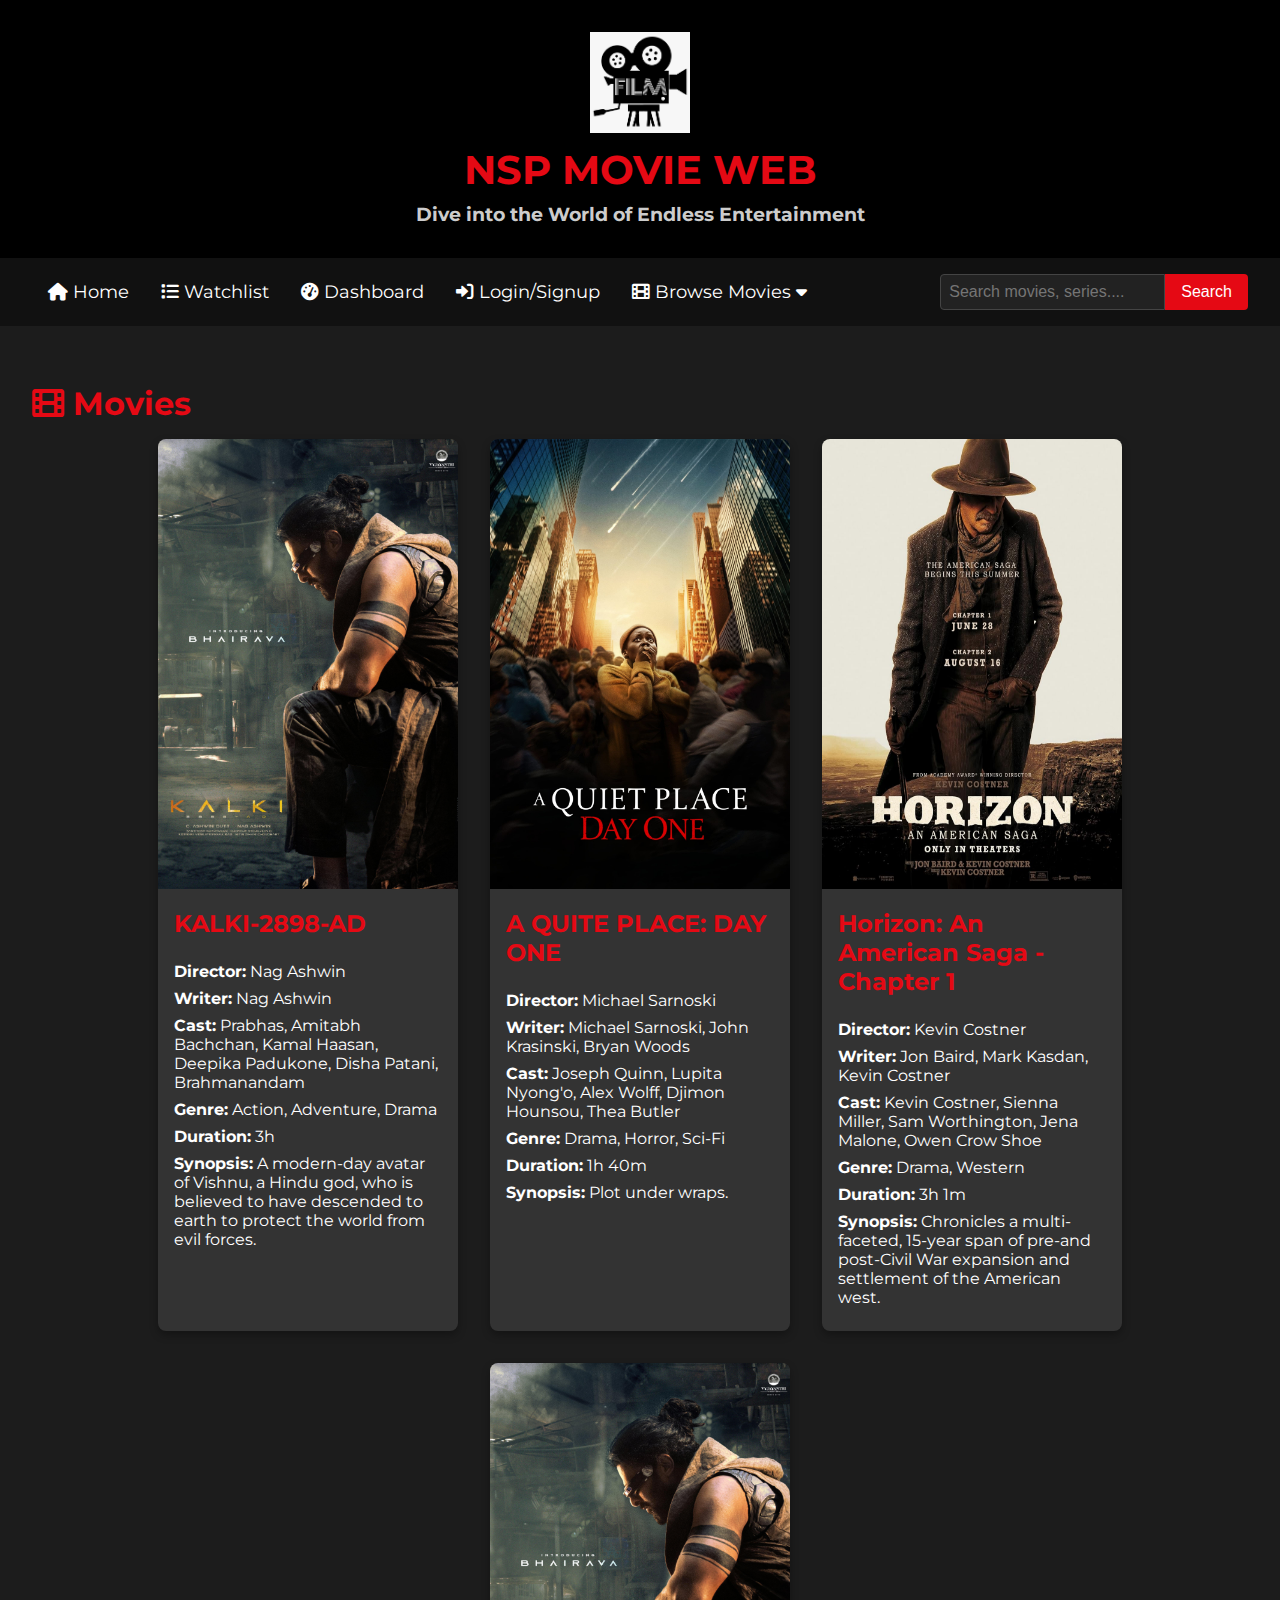
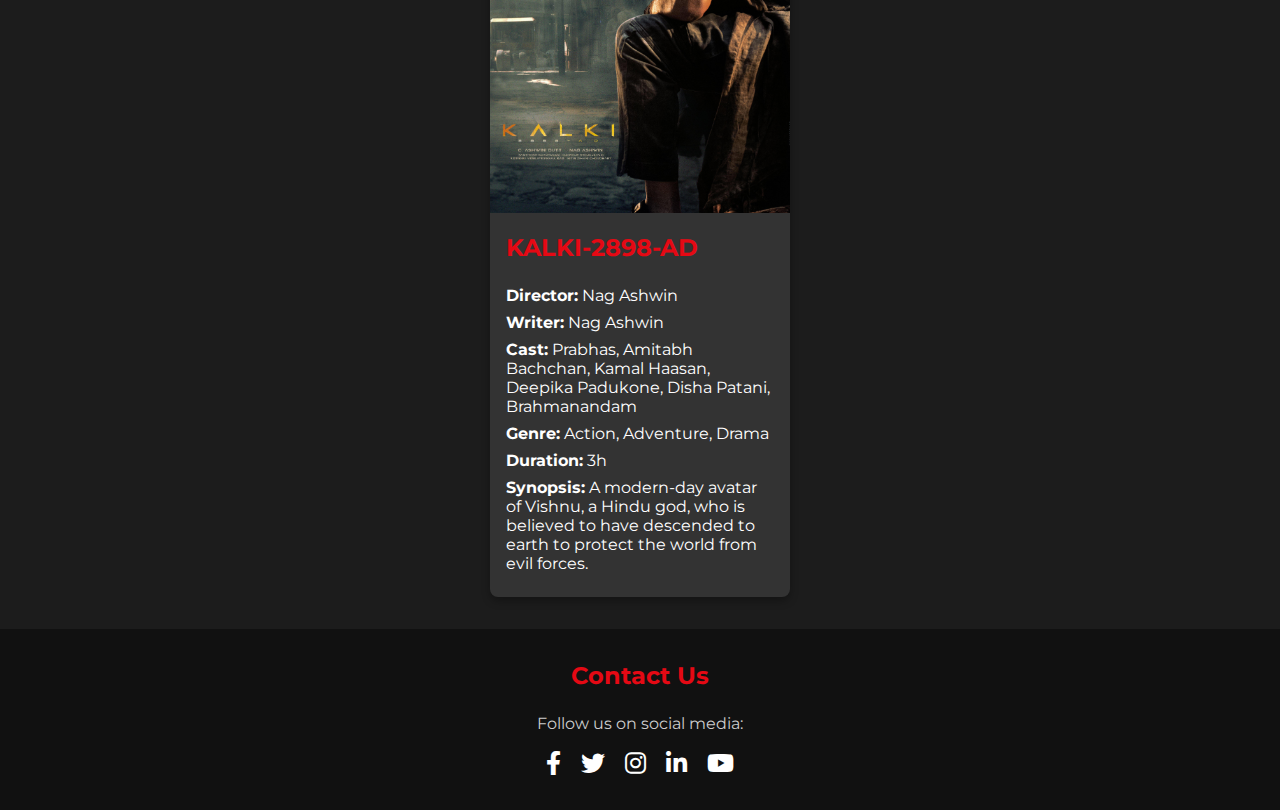
<file: index.html>
<!DOCTYPE html>
<html lang="en">
<head>
    <meta charset="UTF-8">
    <meta name="viewport" content="width=device-width, initial-scale=1.0">
    <title>Movie Website</title>
    <link rel="shortcut icon" href="images/logo.png">
    <link rel="stylesheet" href="styles/style.css">
    <link rel="stylesheet" href="https://cdnjs.cloudflare.com/ajax/libs/font-awesome/6.0.0-beta3/css/all.min.css">
</head>
<body>

<header>
         <img src="images/logo.png" alt="logo">
         <h1>NSP MOVIE WEB</h1>
         <h3>Dive into the World of Endless Entertainment</h3>
        
</header>

        <nav>
            <ul>
                <li><a href="index.html"><i class="fas fa-home"></i> Home</a></li>
                <li><a href="#"><i class="fas fa-list"></i> Watchlist</a></li>
                <li><a href="#"><i class="fas fa-tachometer-alt"></i> Dashboard</a></li>
                <li><a href="login.html"><i class="fas fa-sign-in-alt"></i> Login/Signup</a></li>
                
                <li class="dropdown">
                    <a href="#" class="dropbtn"><i class="fas fa-film"></i> Browse Movies <i class="fas fa-caret-down"></i></a>
                    <div class="dropdown-content">
                        <a href="action.html">Action</a>
                        <a href="comedy.html">Comedy</a>
                        <a href="drama.html">Drama</a>
                        <a href="horror.html">Horror</a>
                    </div>
                </li>
            </ul>
        
            <form action="#" method="GET" class="search-form">
                <input type="text" name="search" placeholder="Search movies, series....">
                <button type="submit">Search</button>
            </form>
        </nav>


<main>
    <section id="information">
        <h2><i class="fas fa-film"></i> Movies</h2>
        <div class="movie-grid">
            <div class="movie-info">
                <img src="images/kalki.png" alt="Movie 1" width="300" height="450">
                <div class="details">
                    <h3>KALKI-2898-AD</h3>
                    <li><strong>Director:</strong> Nag Ashwin </li>
                    <li><strong>Writer:</strong> Nag Ashwin </li>
                    <li><strong>Cast:</strong> Prabhas, Amitabh Bachchan, Kamal Haasan, Deepika Padukone, Disha Patani, Brahmanandam</li>
                    <li><strong>Genre:</strong> Action, Adventure, Drama</li>
                    <li><strong>Duration:</strong> 3h </li>
                    <li><strong>Synopsis:</strong> A modern-day avatar of Vishnu, a Hindu god, who is believed to have descended to earth to protect the world from evil forces.</li>
                </div>
            </div>
            <div class="movie-info">
                <img src="images/movie2.jpg" alt="Movie 2" width="300" height="450">
                <div class="details">
                    <h3>A QUITE PLACE: DAY ONE</h3>
                    <li><strong>Director:</strong> Michael Sarnoski </li>
                            <li><strong>Writer:</strong> Michael Sarnoski, John Krasinski, Bryan Woods </li>
                            <li><strong>Cast:</strong> Joseph Quinn, Lupita Nyong'o, Alex Wolff, Djimon Hounsou, Thea Butler </li>
                            <li><strong>Genre:</strong> Drama, Horror, Sci-Fi</li>
                            <li><strong>Duration:</strong> 1h 40m</li>
                            <li><strong>Synopsis:</strong> Plot under wraps.</li>
                </div>
            </div>
        
            <div class="movie-info">
                <img src="images/movie3.jpg" alt="Movie 3" width="300" height="450">
                <div class="details">
                    <h3>Horizon: An American Saga - Chapter 1</h3>
                    <li><strong>Director:</strong> Kevin Costner </li>
                            <li><strong>Writer:</strong> Jon Baird, Mark Kasdan, Kevin Costner </li>
                            <li><strong>Cast:</strong> Kevin Costner, Sienna Miller, Sam Worthington, Jena Malone, Owen Crow Shoe</li>
                            <li><strong>Genre:</strong> Drama, Western</li>
                            <li><strong>Duration:</strong> 3h 1m</li>
                            <li><strong>Synopsis:</strong> Chronicles a multi-faceted, 15-year span of pre-and post-Civil War expansion and settlement of the American west.</li>
                    
                </div>
            </div>
            
            <div class="movie-info">
                <img src="images/kalki.png" alt="Movie 4" width="300" height="450">
                <div class="details">
                    <h3>KALKI-2898-AD</h3>
                    <li><strong>Director:</strong> Nag Ashwin </li>
                    <li><strong>Writer:</strong> Nag Ashwin </li>
                    <li><strong>Cast:</strong> Prabhas, Amitabh Bachchan, Kamal Haasan, Deepika Padukone, Disha Patani, Brahmanandam</li>
                    <li><strong>Genre:</strong> Action, Adventure, Drama</li>
                    <li><strong>Duration:</strong> 3h </li>
                    <li><strong>Synopsis:</strong> A modern-day avatar of Vishnu, a Hindu god, who is believed to have descended to earth to protect the world from evil forces.</li>
                </div>
            </div>
        </div>
    </section>

</main>

<footer>
    <div class="footer-content">
        <h3>Contact Us</h3>
        <p>Follow us on social media:</p>
        <div class="socials">
            <a href="#"><i class="fab fa-facebook-f"></i></a>
            <a href="#"><i class="fab fa-twitter"></i></a>
            <a href="#"><i class="fab fa-instagram"></i></a>
            <a href="#"><i class="fab fa-linkedin-in"></i></a>
            <a href="#"><i class="fab fa-youtube"></i></a>
        </div>
    </div>
</footer>

</body>
</html>
</file>
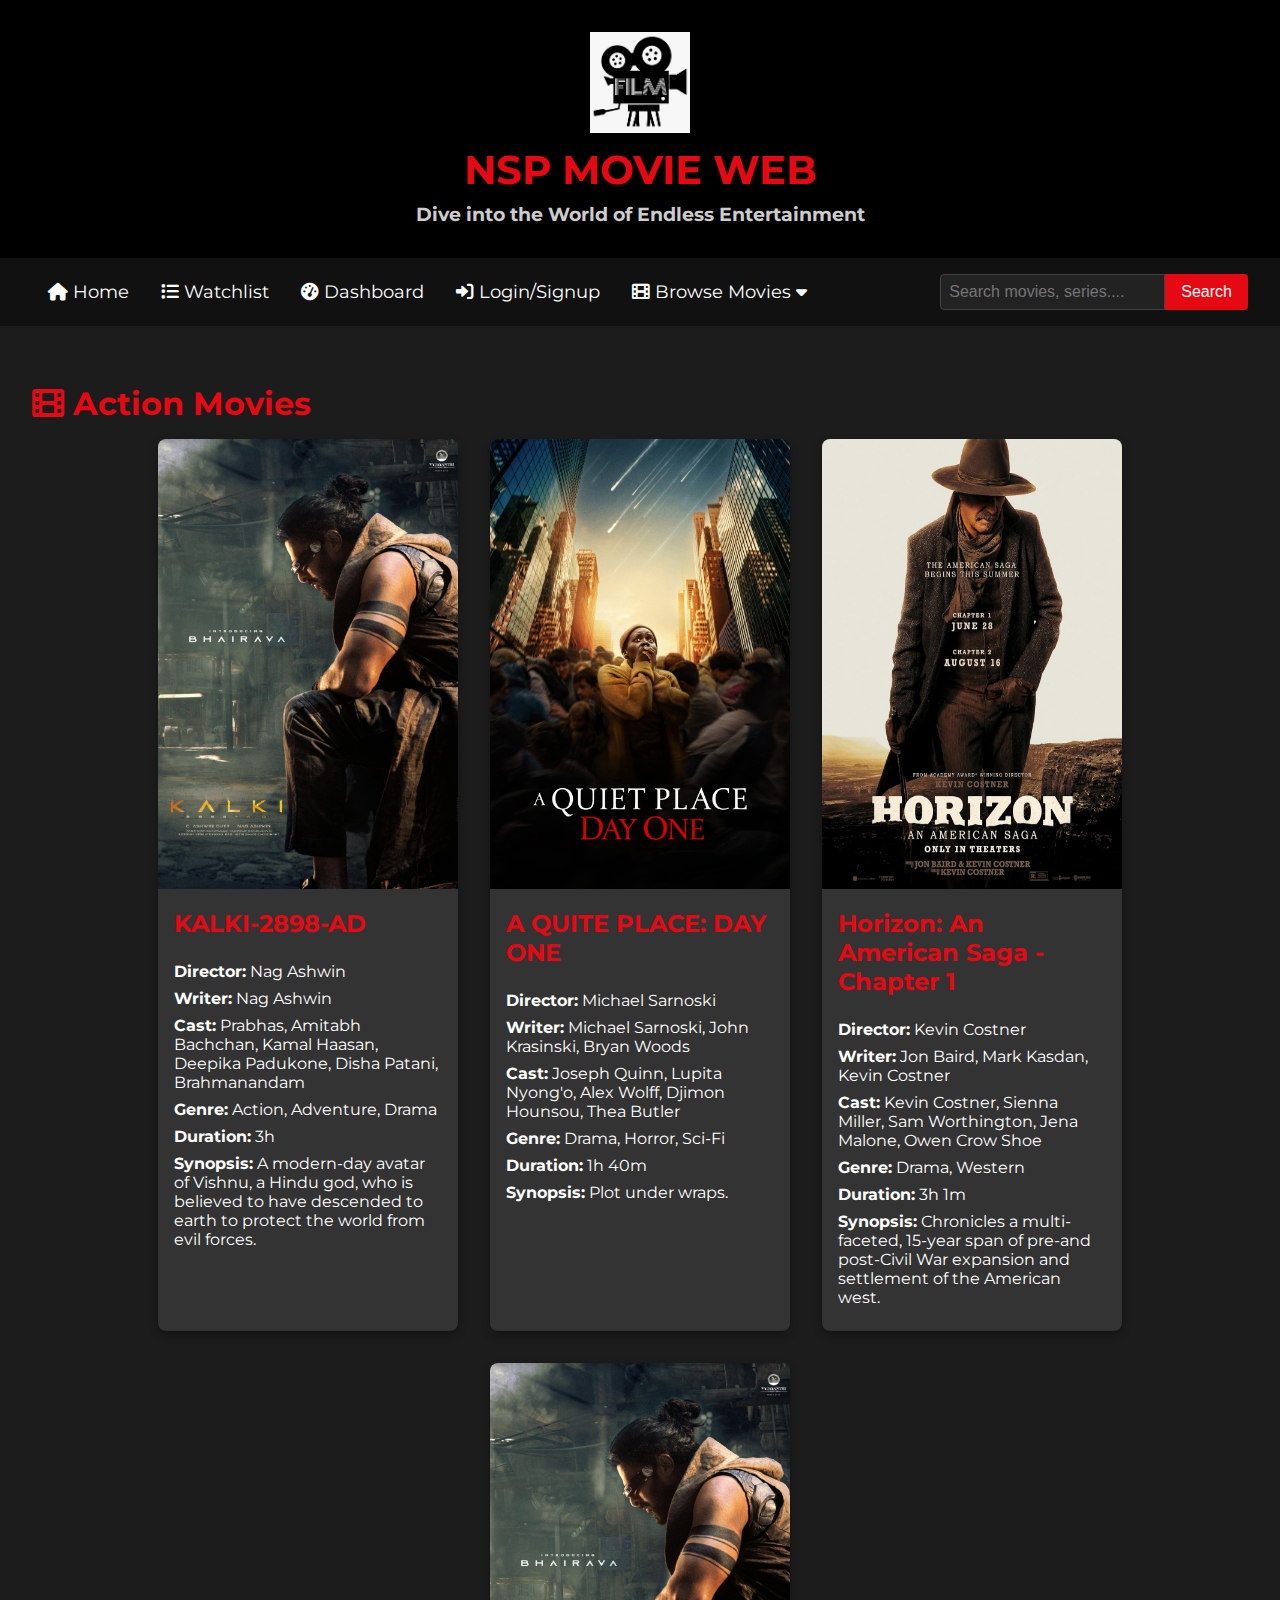
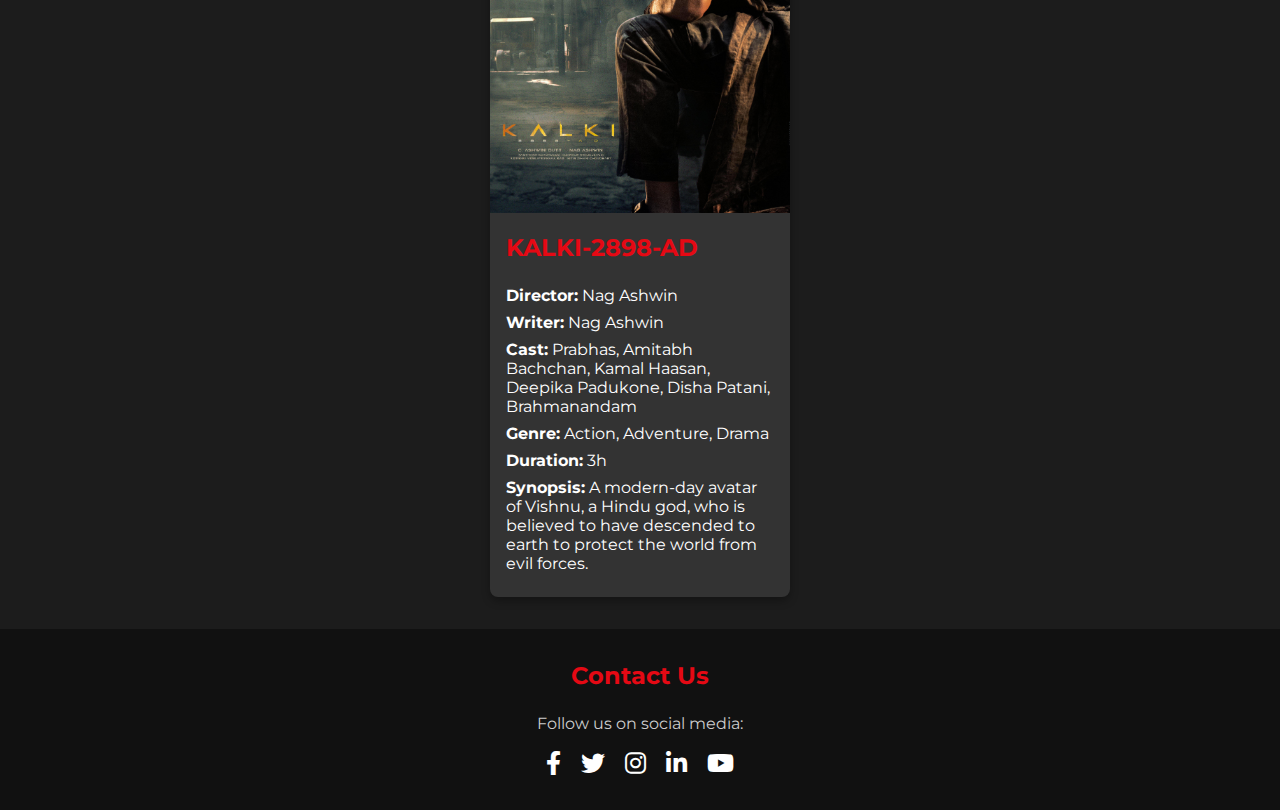
<file: action.html>
<!DOCTYPE html>
<html lang="en">
<head>
    <meta charset="UTF-8">
    <meta name="viewport" content="width=device-width, initial-scale=1.0">
    <title>Movie Website</title>
    <link rel="shortcut icon" href="images/logo.png">
    <link rel="stylesheet" href="styles/action.css">
    <link rel="stylesheet" href="https://cdnjs.cloudflare.com/ajax/libs/font-awesome/6.0.0-beta3/css/all.min.css">
</head>
<body>

<header>
         <img src="images/logo.png" alt="logo">
         <h1>NSP MOVIE WEB</h1>
         <h3>Dive into the World of Endless Entertainment</h3>
        
</header>

        <nav>
            <ul>
                <li><a href="index.html"><i class="fas fa-home"></i> Home</a></li>
                <li><a href="#"><i class="fas fa-list"></i> Watchlist</a></li>
                <li><a href="#"><i class="fas fa-tachometer-alt"></i> Dashboard</a></li>
                <li><a href="login.html"><i class="fas fa-sign-in-alt"></i> Login/Signup</a></li>
                
                <li class="dropdown">
                    <a href="#" class="dropbtn"><i class="fas fa-film"></i> Browse Movies <i class="fas fa-caret-down"></i></a>
                    <div class="dropdown-content">
                        <a href="action.html">Action</a>
                        <a href="comedy.html">Comedy</a>
                        <a href="drama.html">Drama</a>
                        <a href="horror.html">Horror</a>
                    </div>
                </li>
            </ul>
        
            <form action="#" method="GET" class="search-form">
                <input type="text" name="search" placeholder="Search movies, series....">
                <button type="submit">Search</button>
            </form>
        </nav>


<main>
    <section id="information">
        <h2><i class="fas fa-film"></i> Action Movies</h2>
        <div class="movie-grid">
            <div class="movie-info">
                <img src="images/kalki.png" alt="Movie 1" width="300" height="450">
                <div class="details">
                    <h3>KALKI-2898-AD</h3>
                    <li><strong>Director:</strong> Nag Ashwin </li>
                    <li><strong>Writer:</strong> Nag Ashwin </li>
                    <li><strong>Cast:</strong> Prabhas, Amitabh Bachchan, Kamal Haasan, Deepika Padukone, Disha Patani, Brahmanandam</li>
                    <li><strong>Genre:</strong> Action, Adventure, Drama</li>
                    <li><strong>Duration:</strong> 3h </li>
                    <li><strong>Synopsis:</strong> A modern-day avatar of Vishnu, a Hindu god, who is believed to have descended to earth to protect the world from evil forces.</li>
                </div>
            </div>
            <div class="movie-info">
                <img src="images/movie2.jpg" alt="Movie 2" width="300" height="450">
                <div class="details">
                    <h3>A QUITE PLACE: DAY ONE</h3>
                    <li><strong>Director:</strong> Michael Sarnoski </li>
                            <li><strong>Writer:</strong> Michael Sarnoski, John Krasinski, Bryan Woods </li>
                            <li><strong>Cast:</strong> Joseph Quinn, Lupita Nyong'o, Alex Wolff, Djimon Hounsou, Thea Butler </li>
                            <li><strong>Genre:</strong> Drama, Horror, Sci-Fi</li>
                            <li><strong>Duration:</strong> 1h 40m</li>
                            <li><strong>Synopsis:</strong> Plot under wraps.</li>
                </div>
            </div>
        
            <div class="movie-info">
                <img src="images/movie3.jpg" alt="Movie 3" width="300" height="450">
                <div class="details">
                    <h3>Horizon: An American Saga - Chapter 1</h3>
                    <li><strong>Director:</strong> Kevin Costner </li>
                            <li><strong>Writer:</strong> Jon Baird, Mark Kasdan, Kevin Costner </li>
                            <li><strong>Cast:</strong> Kevin Costner, Sienna Miller, Sam Worthington, Jena Malone, Owen Crow Shoe</li>
                            <li><strong>Genre:</strong> Drama, Western</li>
                            <li><strong>Duration:</strong> 3h 1m</li>
                            <li><strong>Synopsis:</strong> Chronicles a multi-faceted, 15-year span of pre-and post-Civil War expansion and settlement of the American west.</li>
                    
                </div>
            </div>
            
            <div class="movie-info">
                <img src="images/kalki.png" alt="Movie 4" width="300" height="450">
                <div class="details">
                    <h3>KALKI-2898-AD</h3>
                    <li><strong>Director:</strong> Nag Ashwin </li>
                    <li><strong>Writer:</strong> Nag Ashwin </li>
                    <li><strong>Cast:</strong> Prabhas, Amitabh Bachchan, Kamal Haasan, Deepika Padukone, Disha Patani, Brahmanandam</li>
                    <li><strong>Genre:</strong> Action, Adventure, Drama</li>
                    <li><strong>Duration:</strong> 3h </li>
                    <li><strong>Synopsis:</strong> A modern-day avatar of Vishnu, a Hindu god, who is believed to have descended to earth to protect the world from evil forces.</li>
                </div>
            </div>
        </div>
    </section>

</main>

<footer>
    <div class="footer-content">
        <h3>Contact Us</h3>
        <p>Follow us on social media:</p>
        <div class="socials">
            <a href="#"><i class="fab fa-facebook-f"></i></a>
            <a href="#"><i class="fab fa-twitter"></i></a>
            <a href="#"><i class="fab fa-instagram"></i></a>
            <a href="#"><i class="fab fa-linkedin-in"></i></a>
            <a href="#"><i class="fab fa-youtube"></i></a>
        </div>
    </div>
</footer>

</body>
</html>
</file>
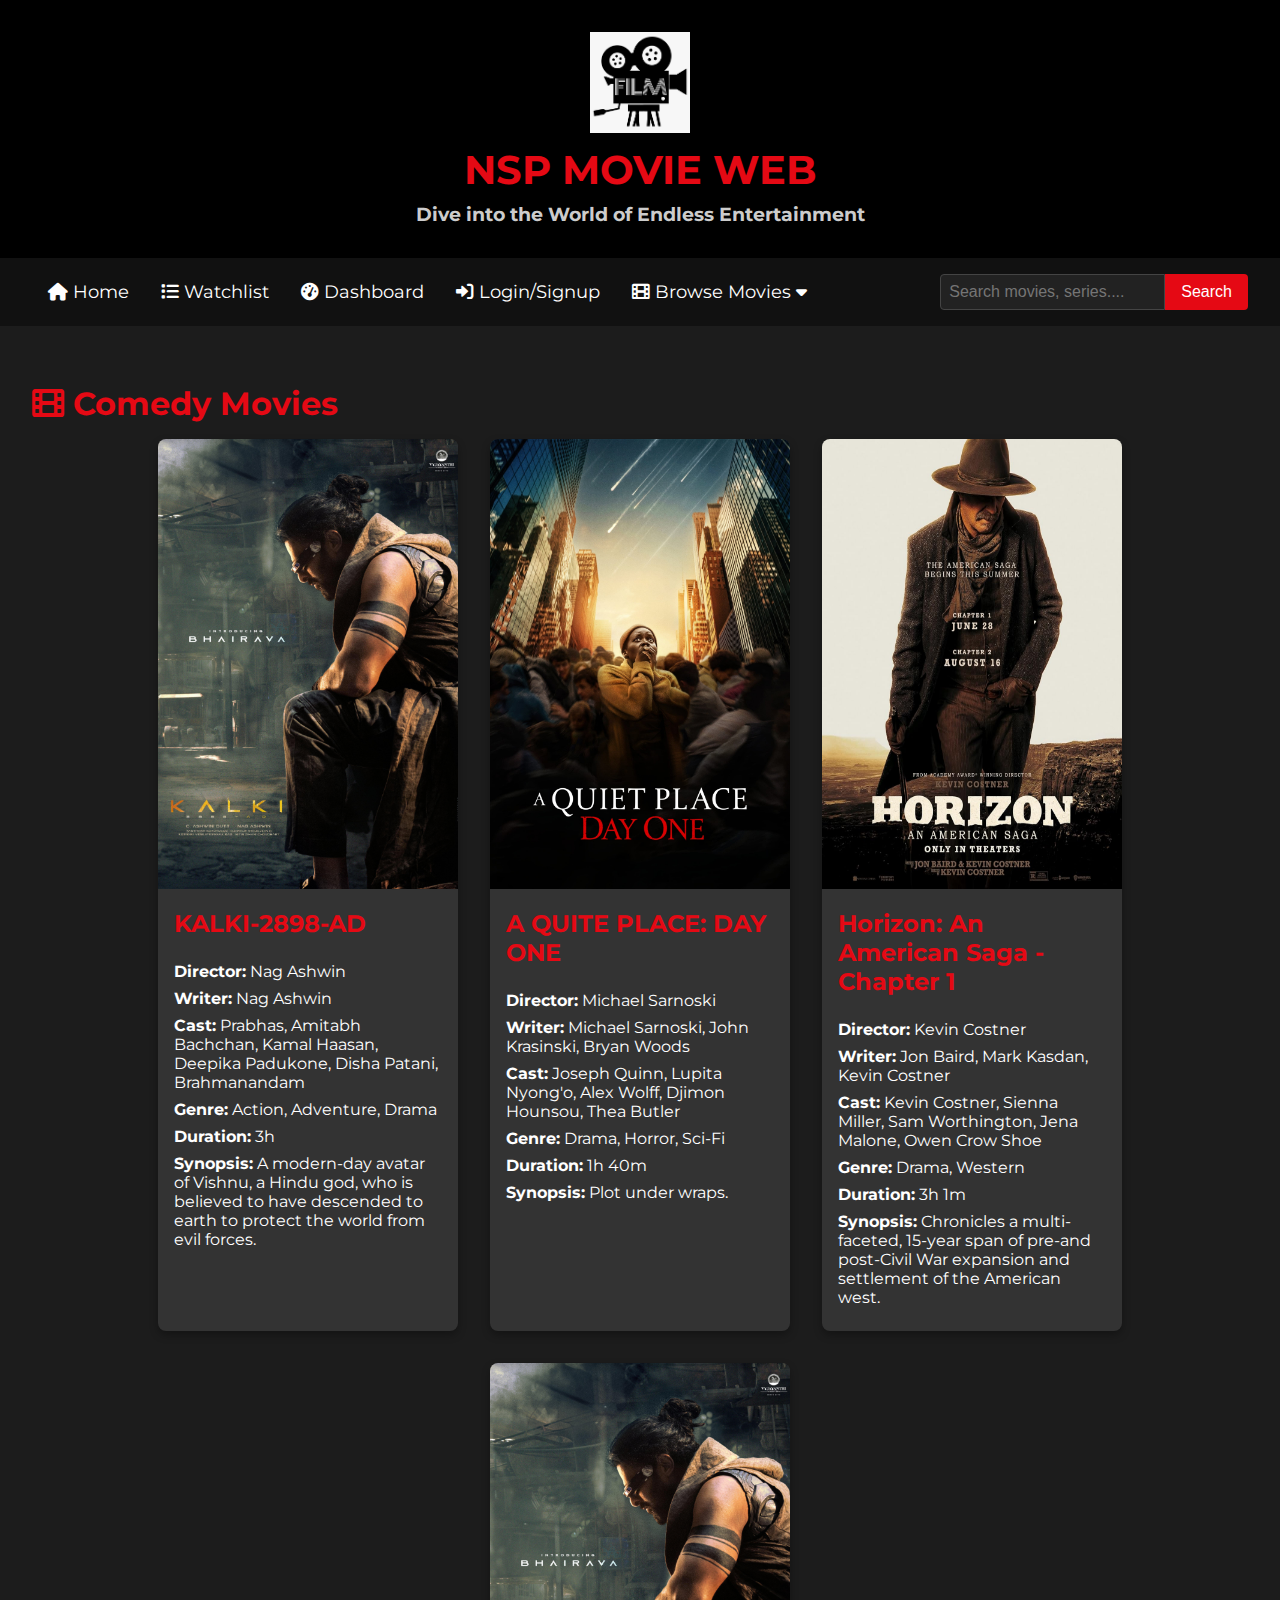
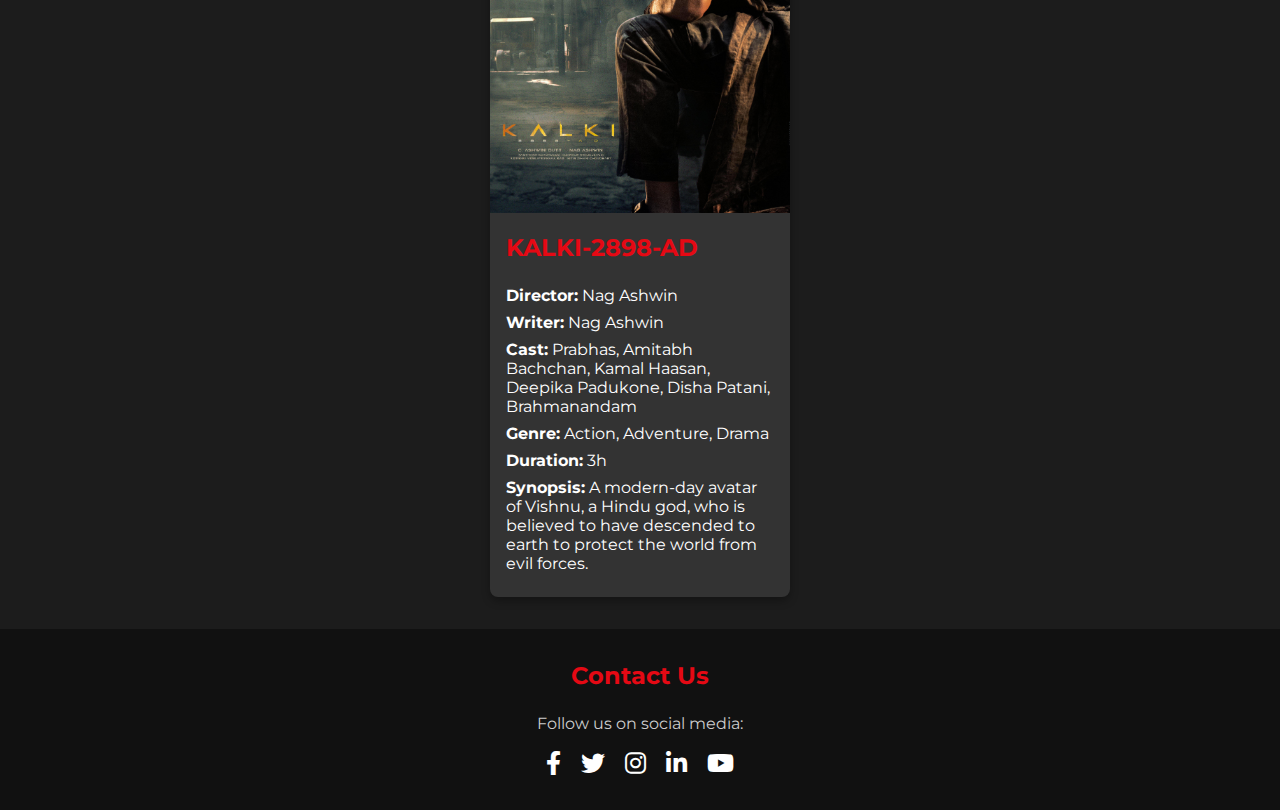
<file: comedy.html>
<!DOCTYPE html>
<html lang="en">
<head>
    <meta charset="UTF-8">
    <meta name="viewport" content="width=device-width, initial-scale=1.0">
    <title>Movie Website</title>
    <link rel="shortcut icon" href="images/logo.png">
    <link rel="stylesheet" href="styles/comedy.css">
    <link rel="stylesheet" href="https://cdnjs.cloudflare.com/ajax/libs/font-awesome/6.0.0-beta3/css/all.min.css">
</head>
<body>

<header>
         <img src="images/logo.png" alt="logo">
         <h1>NSP MOVIE WEB</h1>
         <h3>Dive into the World of Endless Entertainment</h3>
        
</header>

        <nav>
            <ul>
                <li><a href="index.html"><i class="fas fa-home"></i> Home</a></li>
                <li><a href="#"><i class="fas fa-list"></i> Watchlist</a></li>
                <li><a href="#"><i class="fas fa-tachometer-alt"></i> Dashboard</a></li>
                <li><a href="login.html"><i class="fas fa-sign-in-alt"></i> Login/Signup</a></li>
                
                <li class="dropdown">
                    <a href="#" class="dropbtn"><i class="fas fa-film"></i> Browse Movies <i class="fas fa-caret-down"></i></a>
                    <div class="dropdown-content">
                        <a href="action.html">Action</a>
                        <a href="comedy.html">Comedy</a>
                        <a href="drama.html">Drama</a>
                        <a href="horror.html">Horror</a>
                    </div>
                </li>
            </ul>
        
            <form action="#" method="GET" class="search-form">
                <input type="text" name="search" placeholder="Search movies, series....">
                <button type="submit">Search</button>
            </form>
        </nav>


<main>
    <section id="information">
        <h2><i class="fas fa-film"></i> Comedy Movies</h2>
        <div class="movie-grid">
            <div class="movie-info">
                <img src="images/kalki.png" alt="Movie 1" width="300" height="450">
                <div class="details">
                    <h3>KALKI-2898-AD</h3>
                    <li><strong>Director:</strong> Nag Ashwin </li>
                    <li><strong>Writer:</strong> Nag Ashwin </li>
                    <li><strong>Cast:</strong> Prabhas, Amitabh Bachchan, Kamal Haasan, Deepika Padukone, Disha Patani, Brahmanandam</li>
                    <li><strong>Genre:</strong> Action, Adventure, Drama</li>
                    <li><strong>Duration:</strong> 3h </li>
                    <li><strong>Synopsis:</strong> A modern-day avatar of Vishnu, a Hindu god, who is believed to have descended to earth to protect the world from evil forces.</li>
                </div>
            </div>
            <div class="movie-info">
                <img src="images/movie2.jpg" alt="Movie 2" width="300" height="450">
                <div class="details">
                    <h3>A QUITE PLACE: DAY ONE</h3>
                    <li><strong>Director:</strong> Michael Sarnoski </li>
                            <li><strong>Writer:</strong> Michael Sarnoski, John Krasinski, Bryan Woods </li>
                            <li><strong>Cast:</strong> Joseph Quinn, Lupita Nyong'o, Alex Wolff, Djimon Hounsou, Thea Butler </li>
                            <li><strong>Genre:</strong> Drama, Horror, Sci-Fi</li>
                            <li><strong>Duration:</strong> 1h 40m</li>
                            <li><strong>Synopsis:</strong> Plot under wraps.</li>
                </div>
            </div>
        
            <div class="movie-info">
                <img src="images/movie3.jpg" alt="Movie 3" width="300" height="450">
                <div class="details">
                    <h3>Horizon: An American Saga - Chapter 1</h3>
                    <li><strong>Director:</strong> Kevin Costner </li>
                            <li><strong>Writer:</strong> Jon Baird, Mark Kasdan, Kevin Costner </li>
                            <li><strong>Cast:</strong> Kevin Costner, Sienna Miller, Sam Worthington, Jena Malone, Owen Crow Shoe</li>
                            <li><strong>Genre:</strong> Drama, Western</li>
                            <li><strong>Duration:</strong> 3h 1m</li>
                            <li><strong>Synopsis:</strong> Chronicles a multi-faceted, 15-year span of pre-and post-Civil War expansion and settlement of the American west.</li>
                    
                </div>
            </div>
            
            <div class="movie-info">
                <img src="images/kalki.png" alt="Movie 4" width="300" height="450">
                <div class="details">
                    <h3>KALKI-2898-AD</h3>
                    <li><strong>Director:</strong> Nag Ashwin </li>
                    <li><strong>Writer:</strong> Nag Ashwin </li>
                    <li><strong>Cast:</strong> Prabhas, Amitabh Bachchan, Kamal Haasan, Deepika Padukone, Disha Patani, Brahmanandam</li>
                    <li><strong>Genre:</strong> Action, Adventure, Drama</li>
                    <li><strong>Duration:</strong> 3h </li>
                    <li><strong>Synopsis:</strong> A modern-day avatar of Vishnu, a Hindu god, who is believed to have descended to earth to protect the world from evil forces.</li>
                </div>
            </div>
        </div>
    </section>

</main>

<footer>
    <div class="footer-content">
        <h3>Contact Us</h3>
        <p>Follow us on social media:</p>
        <div class="socials">
            <a href="#"><i class="fab fa-facebook-f"></i></a>
            <a href="#"><i class="fab fa-twitter"></i></a>
            <a href="#"><i class="fab fa-instagram"></i></a>
            <a href="#"><i class="fab fa-linkedin-in"></i></a>
            <a href="#"><i class="fab fa-youtube"></i></a>
        </div>
    </div>
</footer>

</body>
</html>
</file>
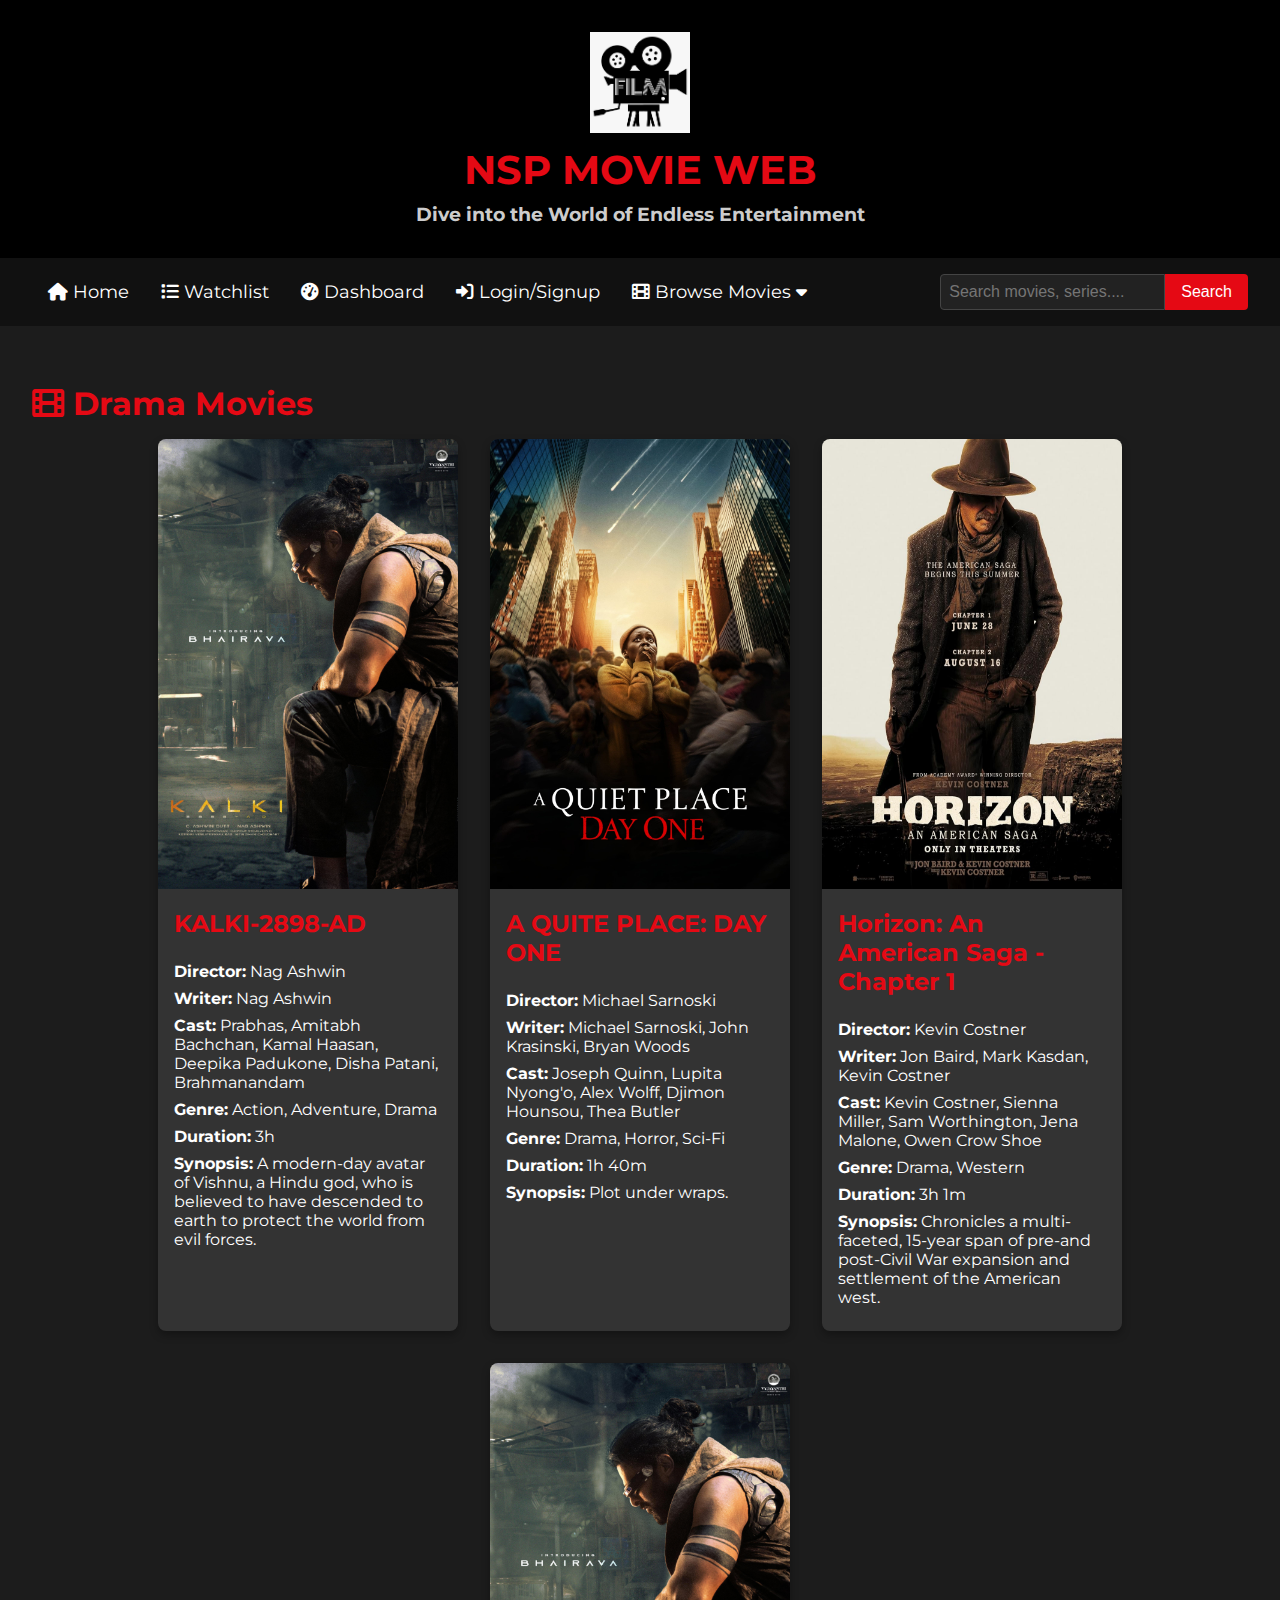
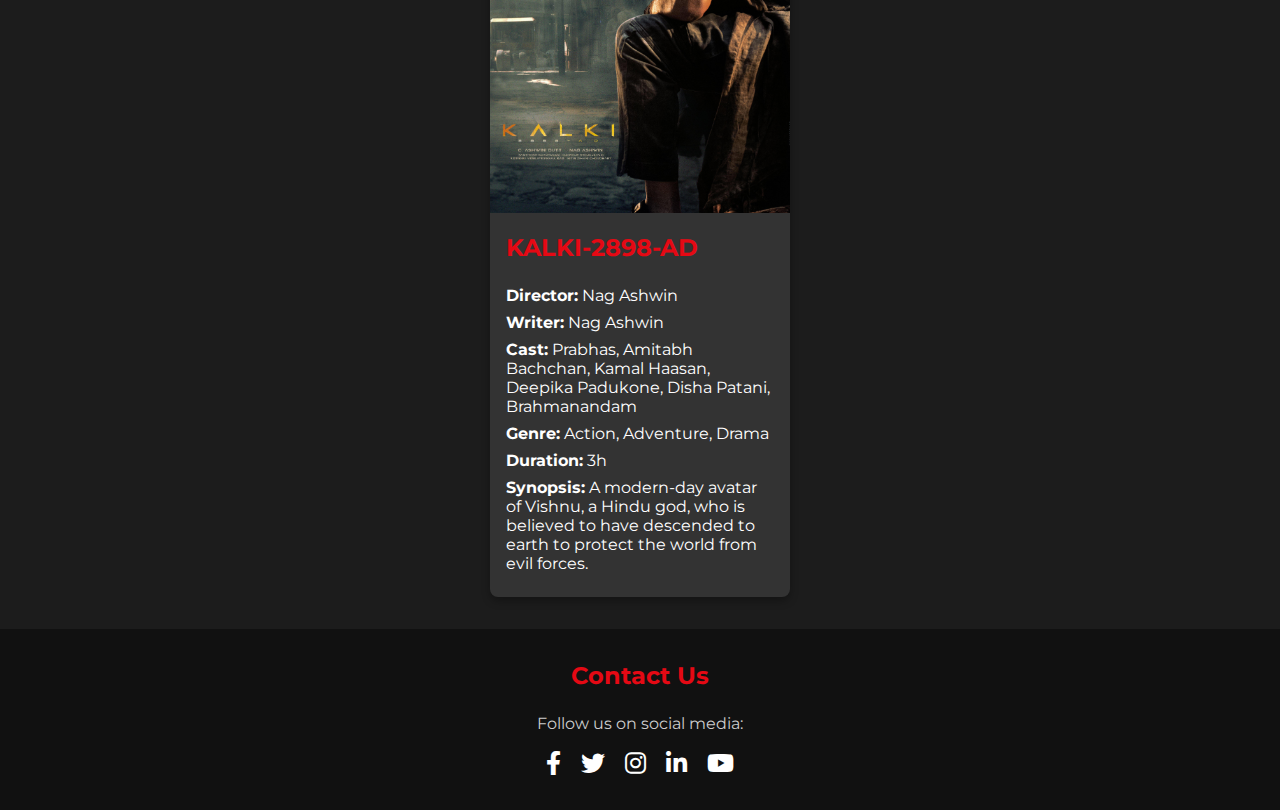
<file: drama.html>
<!DOCTYPE html>
<html lang="en">
<head>
    <meta charset="UTF-8">
    <meta name="viewport" content="width=device-width, initial-scale=1.0">
    <title>Movie Website</title>
    <link rel="shortcut icon" href="images/logo.png">
    <link rel="stylesheet" href="styles/drama.css">
    <link rel="stylesheet" href="https://cdnjs.cloudflare.com/ajax/libs/font-awesome/6.0.0-beta3/css/all.min.css">
</head>
<body>

<header>
         <img src="images/logo.png" alt="logo">
         <h1>NSP MOVIE WEB</h1>
         <h3>Dive into the World of Endless Entertainment</h3>
        
</header>

        <nav>
            <ul>
                <li><a href="index.html"><i class="fas fa-home"></i> Home</a></li>
                <li><a href="#"><i class="fas fa-list"></i> Watchlist</a></li>
                <li><a href="#"><i class="fas fa-tachometer-alt"></i> Dashboard</a></li>
                <li><a href="login.html"><i class="fas fa-sign-in-alt"></i> Login/Signup</a></li>
                
                <li class="dropdown">
                    <a href="#" class="dropbtn"><i class="fas fa-film"></i> Browse Movies <i class="fas fa-caret-down"></i></a>
                    <div class="dropdown-content">
                        <a href="action.html">Action</a>
                        <a href="comedy.html">Comedy</a>
                        <a href="drama.html">Drama</a>
                        <a href="horror.html">Horror</a>
                    </div>
                </li>
            </ul>
        
            <form action="#" method="GET" class="search-form">
                <input type="text" name="search" placeholder="Search movies, series....">
                <button type="submit">Search</button>
            </form>
        </nav>


<main>
    <section id="information">
        <h2><i class="fas fa-film"></i> Drama Movies</h2>
        <div class="movie-grid">
            <div class="movie-info">
                <img src="images/kalki.png" alt="Movie 1" width="300" height="450">
                <div class="details">
                    <h3>KALKI-2898-AD</h3>
                    <li><strong>Director:</strong> Nag Ashwin </li>
                    <li><strong>Writer:</strong> Nag Ashwin </li>
                    <li><strong>Cast:</strong> Prabhas, Amitabh Bachchan, Kamal Haasan, Deepika Padukone, Disha Patani, Brahmanandam</li>
                    <li><strong>Genre:</strong> Action, Adventure, Drama</li>
                    <li><strong>Duration:</strong> 3h </li>
                    <li><strong>Synopsis:</strong> A modern-day avatar of Vishnu, a Hindu god, who is believed to have descended to earth to protect the world from evil forces.</li>
                </div>
            </div>
            <div class="movie-info">
                <img src="images/movie2.jpg" alt="Movie 2" width="300" height="450">
                <div class="details">
                    <h3>A QUITE PLACE: DAY ONE</h3>
                    <li><strong>Director:</strong> Michael Sarnoski </li>
                            <li><strong>Writer:</strong> Michael Sarnoski, John Krasinski, Bryan Woods </li>
                            <li><strong>Cast:</strong> Joseph Quinn, Lupita Nyong'o, Alex Wolff, Djimon Hounsou, Thea Butler </li>
                            <li><strong>Genre:</strong> Drama, Horror, Sci-Fi</li>
                            <li><strong>Duration:</strong> 1h 40m</li>
                            <li><strong>Synopsis:</strong> Plot under wraps.</li>
                </div>
            </div>
        
            <div class="movie-info">
                <img src="images/movie3.jpg" alt="Movie 3" width="300" height="450">
                <div class="details">
                    <h3>Horizon: An American Saga - Chapter 1</h3>
                    <li><strong>Director:</strong> Kevin Costner </li>
                            <li><strong>Writer:</strong> Jon Baird, Mark Kasdan, Kevin Costner </li>
                            <li><strong>Cast:</strong> Kevin Costner, Sienna Miller, Sam Worthington, Jena Malone, Owen Crow Shoe</li>
                            <li><strong>Genre:</strong> Drama, Western</li>
                            <li><strong>Duration:</strong> 3h 1m</li>
                            <li><strong>Synopsis:</strong> Chronicles a multi-faceted, 15-year span of pre-and post-Civil War expansion and settlement of the American west.</li>
                    
                </div>
            </div>
            
            <div class="movie-info">
                <img src="images/kalki.png" alt="Movie 4" width="300" height="450">
                <div class="details">
                    <h3>KALKI-2898-AD</h3>
                    <li><strong>Director:</strong> Nag Ashwin </li>
                    <li><strong>Writer:</strong> Nag Ashwin </li>
                    <li><strong>Cast:</strong> Prabhas, Amitabh Bachchan, Kamal Haasan, Deepika Padukone, Disha Patani, Brahmanandam</li>
                    <li><strong>Genre:</strong> Action, Adventure, Drama</li>
                    <li><strong>Duration:</strong> 3h </li>
                    <li><strong>Synopsis:</strong> A modern-day avatar of Vishnu, a Hindu god, who is believed to have descended to earth to protect the world from evil forces.</li>
                </div>
            </div>
        </div>
    </section>

</main>

<footer>
    <div class="footer-content">
        <h3>Contact Us</h3>
        <p>Follow us on social media:</p>
        <div class="socials">
            <a href="#"><i class="fab fa-facebook-f"></i></a>
            <a href="#"><i class="fab fa-twitter"></i></a>
            <a href="#"><i class="fab fa-instagram"></i></a>
            <a href="#"><i class="fab fa-linkedin-in"></i></a>
            <a href="#"><i class="fab fa-youtube"></i></a>
        </div>
    </div>
</footer>

</body>
</html>
</file>
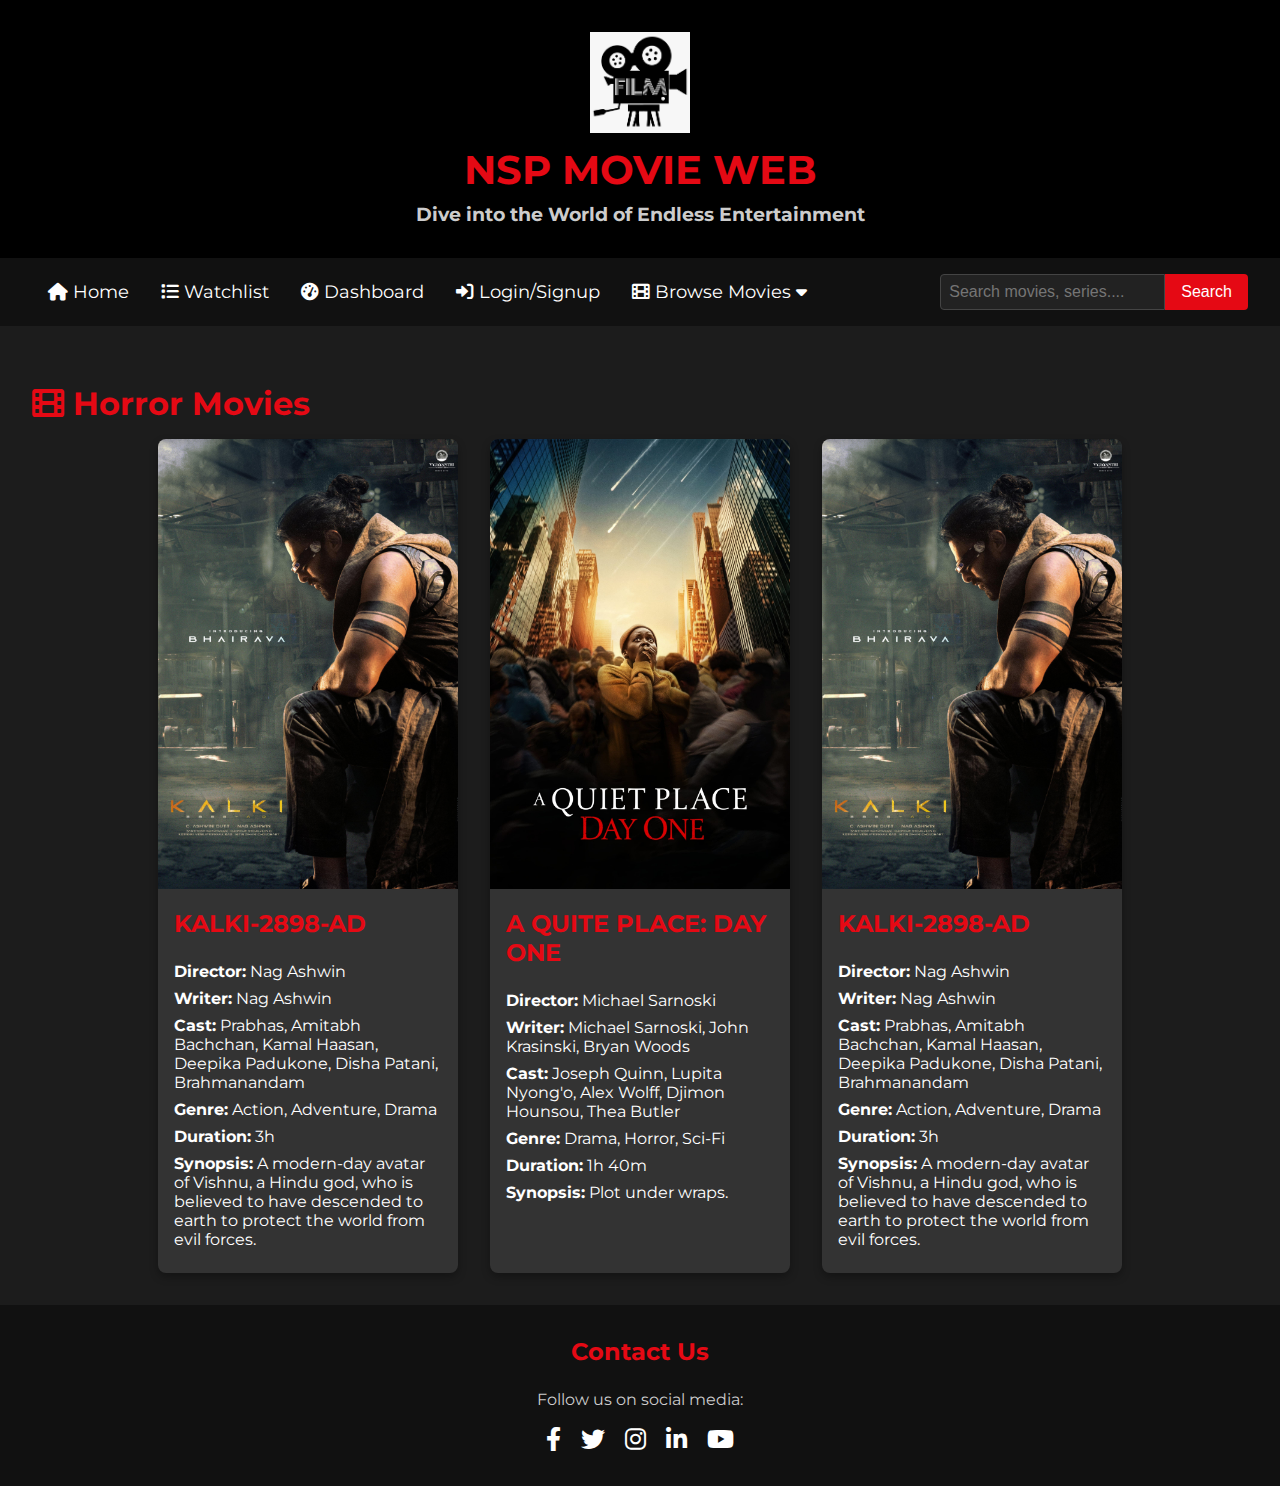
<file: horror.html>
<!DOCTYPE html>
<html lang="en">
<head>
    <meta charset="UTF-8">
    <meta name="viewport" content="width=device-width, initial-scale=1.0">
    <title>Movie Website</title>
    <link rel="shortcut icon" href="images/logo.png">
    <link rel="stylesheet" href="styles/horror.css">
    <link rel="stylesheet" href="https://cdnjs.cloudflare.com/ajax/libs/font-awesome/6.0.0-beta3/css/all.min.css">
</head>
<body>

<header>
         <img src="images/logo.png" alt="logo">
         <h1>NSP MOVIE WEB</h1>
         <h3>Dive into the World of Endless Entertainment</h3>
        
</header>

        <nav>
            <ul>
                <li><a href="index.html"><i class="fas fa-home"></i> Home</a></li>
                <li><a href="#"><i class="fas fa-list"></i> Watchlist</a></li>
                <li><a href="#"><i class="fas fa-tachometer-alt"></i> Dashboard</a></li>
                <li><a href="login.html"><i class="fas fa-sign-in-alt"></i> Login/Signup</a></li>
                
                <li class="dropdown">
                    <a href="#" class="dropbtn"><i class="fas fa-film"></i> Browse Movies <i class="fas fa-caret-down"></i></a>
                    <div class="dropdown-content">
                        <a href="action.html">Action</a>
                        <a href="comedy.html">Comedy</a>
                        <a href="drama.html">Drama</a>
                        <a href="horror.html">Horror</a>
                    </div>
                </li>
            </ul>
        
            <form action="#" method="GET" class="search-form">
                <input type="text" name="search" placeholder="Search movies, series....">
                <button type="submit">Search</button>
            </form>
        </nav>


<main>
    <section id="information">
        <h2><i class="fas fa-film"></i> Horror Movies</h2>
        <div class="movie-grid">
            <div class="movie-info">
                <img src="images/kalki.png" alt="Movie 1" width="300" height="450">
                <div class="details">
                    <h3>KALKI-2898-AD</h3>
                    <li><strong>Director:</strong> Nag Ashwin </li>
                    <li><strong>Writer:</strong> Nag Ashwin </li>
                    <li><strong>Cast:</strong> Prabhas, Amitabh Bachchan, Kamal Haasan, Deepika Padukone, Disha Patani, Brahmanandam</li>
                    <li><strong>Genre:</strong> Action, Adventure, Drama</li>
                    <li><strong>Duration:</strong> 3h </li>
                    <li><strong>Synopsis:</strong> A modern-day avatar of Vishnu, a Hindu god, who is believed to have descended to earth to protect the world from evil forces.</li>
                </div>
            </div>
            <div class="movie-info">
                <img src="images/movie2.jpg" alt="Movie 2" width="300" height="450">
                <div class="details">
                    <h3>A QUITE PLACE: DAY ONE</h3>
                    <li><strong>Director:</strong> Michael Sarnoski </li>
                            <li><strong>Writer:</strong> Michael Sarnoski, John Krasinski, Bryan Woods </li>
                            <li><strong>Cast:</strong> Joseph Quinn, Lupita Nyong'o, Alex Wolff, Djimon Hounsou, Thea Butler </li>
                            <li><strong>Genre:</strong> Drama, Horror, Sci-Fi</li>
                            <li><strong>Duration:</strong> 1h 40m</li>
                            <li><strong>Synopsis:</strong> Plot under wraps.</li>
                </div>
            </div>
        
            
            <div class="movie-info">
                <img src="images/kalki.png" alt="Movie 4" width="300" height="450">
                <div class="details">
                    <h3>KALKI-2898-AD</h3>
                    <li><strong>Director:</strong> Nag Ashwin </li>
                    <li><strong>Writer:</strong> Nag Ashwin </li>
                    <li><strong>Cast:</strong> Prabhas, Amitabh Bachchan, Kamal Haasan, Deepika Padukone, Disha Patani, Brahmanandam</li>
                    <li><strong>Genre:</strong> Action, Adventure, Drama</li>
                    <li><strong>Duration:</strong> 3h </li>
                    <li><strong>Synopsis:</strong> A modern-day avatar of Vishnu, a Hindu god, who is believed to have descended to earth to protect the world from evil forces.</li>
                </div>
            </div>
        </div>
    </section>

</main>

<footer>
    <div class="footer-content">
        <h3>Contact Us</h3>
        <p>Follow us on social media:</p>
        <div class="socials">
            <a href="#"><i class="fab fa-facebook-f"></i></a>
            <a href="#"><i class="fab fa-twitter"></i></a>
            <a href="#"><i class="fab fa-instagram"></i></a>
            <a href="#"><i class="fab fa-linkedin-in"></i></a>
            <a href="#"><i class="fab fa-youtube"></i></a>
        </div>
    </div>
</footer>

</body>
</html>
</file>
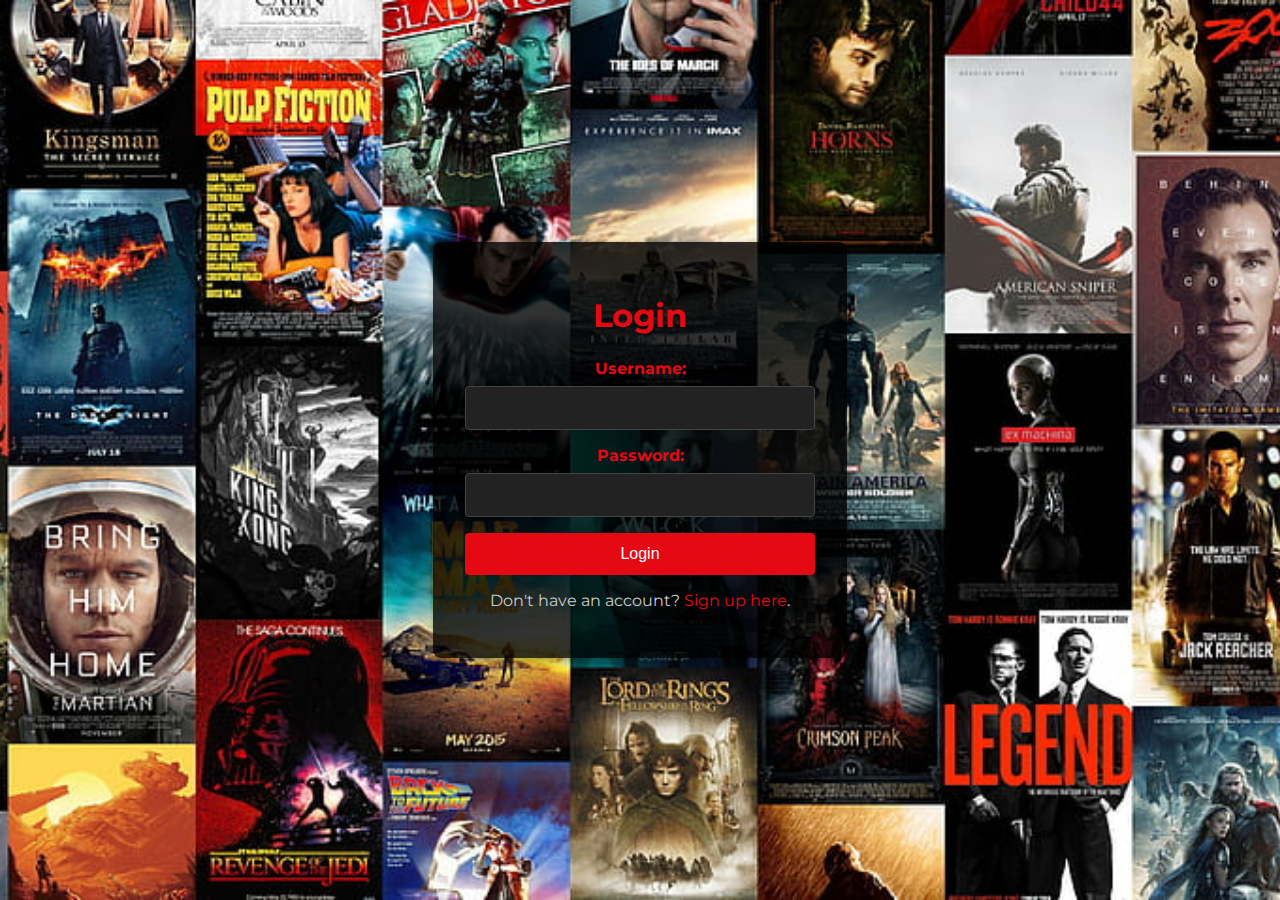
<file: login.html>
<!DOCTYPE html>
<html lang="en">
<head>
    <meta charset="UTF-8">
    <meta name="viewport" content="width=device-width, initial-scale=1.0">
    <title>login</title>
    <link rel="shortcut icon" href="images/logo.png">
    <link rel="stylesheet" href="styles/login.css">
</head>
<body>
    <main class="login-main">
        <h1>Login</h1>
        <form action="index.html" method="post">
            <label for="username">Username:</label>
            <input type="text" id="username" name="username" required>

            <label for="password">Password:</label>
            <input type="password" id="password" name="password" required>

            <button type="submit">Login</button>
        </form>
        <p>Don't have an account? <a href="signup.html">Sign up here</a>.</p>
    </main>
</body>
</html>
</file>
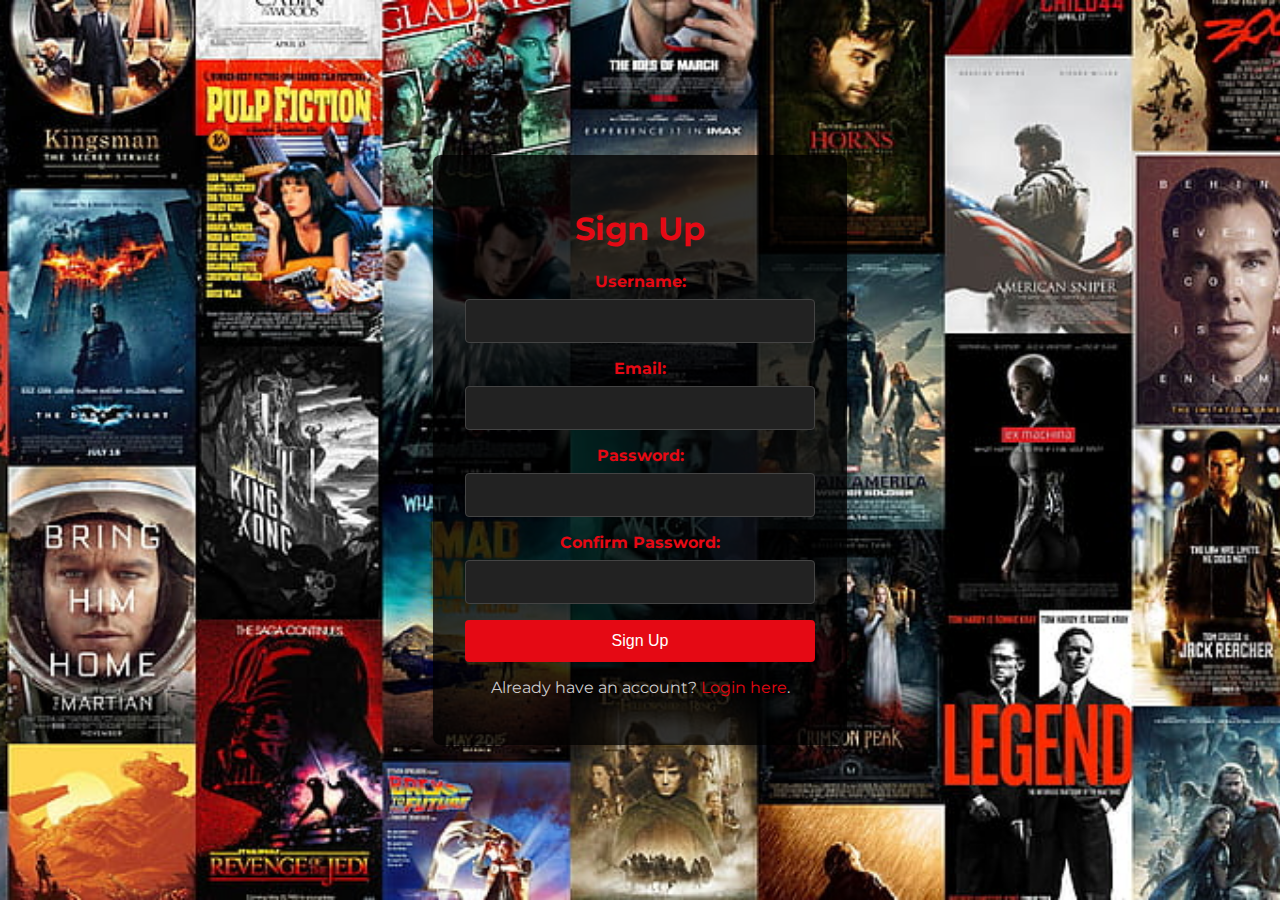
<file: signup.html>
<!DOCTYPE html>
<html lang="en">
<head>
    <meta charset="UTF-8">
    <meta name="viewport" content="width=device-width, initial-scale=1.0">
    <title>signup</title>
    <link rel="shortcut icon" href="images/logo.png">
    <link rel="stylesheet" href="styles/signup.css">
</head>
<body>
    <main class="signup-main">
        <h1>Sign Up</h1>
        <form action="login.html" method="post">
            <label for="username">Username:</label>
            <input type="text" id="username" name="username" required>

            <label for="email">Email:</label>
            <input type="email" id="email" name="email" required>

            <label for="password">Password:</label>
            <input type="password" id="password" name="password" required>

            <label for="confirm-password">Confirm Password:</label>
            <input type="password" id="confirm-password" name="confirm-password" required>

            <button type="submit">Sign Up</button>
        </form>
        <p>Already have an account? <a href="login.html">Login here</a>.</p>
</body>
</html>
</file>
<file: styles/style.css>
/* styles/style.css */

@import url('https://fonts.googleapis.com/css2?family=Montserrat:wght@400;700&display=swap');

body {
    font-family: 'Montserrat', sans-serif;
    background-color: #1c1c1c;
    color: #ffffff;
    margin: 0;
    padding: 0;
}

header {
    text-align: center;
    padding: 2rem 0;
    background-color: #000;
}

header img {
    width: 100px;
}

header h1 {
    margin: 0.5rem 0;
    font-size: 2.5rem;
    color: #e50914; /* Netflix red color */
}

header h3 {
    margin: 0;
    font-size: 1.2rem;
    color: #cccccc;
}

nav {
    display: flex;
    justify-content: space-between;
    align-items: center;
    padding: 1rem 2rem;
    background-color: #111;
}

nav ul {
    list-style: none;
    display: flex;
    margin: 0;
    padding: 0;
}

nav ul li {
    margin: 0 1rem;
}

nav ul li a {
    text-decoration: none;
    color: #ffffff;
    font-size: 1.1rem;
    transition: color 0.3s ease;
}

nav ul li a:hover {
    color: #e50914;
}

nav .dropdown {
    position: relative;
    display: inline-block;
}

nav .dropdown-content {
    display: none;
    position: absolute;
    background-color: #333;
    min-width: 160px;
    box-shadow: 0 8px 16px rgba(0, 0, 0, 0.3);
    z-index: 1;
}

nav .dropdown-content a {
    color: white;
    padding: 12px 16px;
    text-decoration: none;
    display: block;
}

nav .dropdown-content a:hover {
    background-color: #575757;
}

nav .dropdown:hover .dropdown-content {
    display: block;
}

nav .search-form {
    display: flex;
}

nav .search-form input {
    padding: 0.5rem;
    border: 1px solid #444;
    border-radius: 4px 0 0 4px;
    font-size: 1rem;
    background-color: #222;
    color: #ffffff;
}

nav .search-form button {
    padding: 0.5rem 1rem;
    border: none;
    border-radius: 0 4px 4px 0;
    background-color: #e50914;
    color: white;
    font-size: 1rem;
    cursor: pointer;
    transition: background-color 0.3s ease;
}

nav .search-form button:hover {
    background-color: #b00710;
}

main {
    padding: 2rem;
}



#information h2 {
    font-size: 2rem;
    color: #e50914;
    margin-bottom: 1rem;
}

.movie-grid {
    display: flex;
    flex-wrap: wrap;
    gap: 2rem;
    justify-content: center;
}

.movie-info {
    background-color: #333;
    border-radius: 8px;
    overflow: hidden;
    box-shadow: 0 4px 8px rgba(0, 0, 0, 0.3);
    max-width: 300px;
    width: 100%;
}



.details {
    padding: 1rem;
}

.details h3 {
    margin-top: 0;
    font-size: 1.5rem;
    color: #e50914;
}

.details li {
    list-style: none;
    margin: 0.5rem 0;
}

footer {
    background-color: #111;
    padding: 2rem 0;
    text-align: center;
}

.footer-content h3 {
    margin-top: 0;
    font-size: 1.5rem;
    color: #e50914;
}

.footer-content p {
    margin: 1rem 0;
    color: #cccccc;
}

.footer-content .socials a {
    margin: 0 0.5rem;
    color: #ffffff;
    font-size: 1.5rem;
    transition: color 0.3s ease;
}

.footer-content .socials a:hover {
    color: #e50914;
}
</file>
<file: styles/action.css>
/* styles/style.css */

@import url('https://fonts.googleapis.com/css2?family=Montserrat:wght@400;700&display=swap');

body {
    font-family: 'Montserrat', sans-serif;
    background-color: #1c1c1c;
    color: #ffffff;
    margin: 0;
    padding: 0;
}

header {
    text-align: center;
    padding: 2rem 0;
    background-color: #000;
}

header img {
    width: 100px;
}

header h1 {
    margin: 0.5rem 0;
    font-size: 2.5rem;
    color: #e50914; /* Netflix red color */
}

header h3 {
    margin: 0;
    font-size: 1.2rem;
    color: #cccccc;
}

nav {
    display: flex;
    justify-content: space-between;
    align-items: center;
    padding: 1rem 2rem;
    background-color: #111;
}

nav ul {
    list-style: none;
    display: flex;
    margin: 0;
    padding: 0;
}

nav ul li {
    margin: 0 1rem;
}

nav ul li a {
    text-decoration: none;
    color: #ffffff;
    font-size: 1.1rem;
    transition: color 0.3s ease;
}

nav ul li a:hover {
    color: #e50914;
}

nav .dropdown {
    position: relative;
    display: inline-block;
}

nav .dropdown-content {
    display: none;
    position: absolute;
    background-color: #333;
    min-width: 160px;
    box-shadow: 0 8px 16px rgba(0, 0, 0, 0.3);
    z-index: 1;
}

nav .dropdown-content a {
    color: white;
    padding: 12px 16px;
    text-decoration: none;
    display: block;
}

nav .dropdown-content a:hover {
    background-color: #575757;
}

nav .dropdown:hover .dropdown-content {
    display: block;
}

nav .search-form {
    display: flex;
}

nav .search-form input {
    padding: 0.5rem;
    border: 1px solid #444;
    border-radius: 4px 0 0 4px;
    font-size: 1rem;
    background-color: #222;
    color: #ffffff;
}

nav .search-form button {
    padding: 0.5rem 1rem;
    border: none;
    border-radius: 0 4px 4px 0;
    background-color: #e50914;
    color: white;
    font-size: 1rem;
    cursor: pointer;
    transition: background-color 0.3s ease;
}

nav .search-form button:hover {
    background-color: #b00710;
}

main {
    padding: 2rem;
}



#information h2 {
    font-size: 2rem;
    color: #e50914;
    margin-bottom: 1rem;
}

.movie-grid {
    display: flex;
    flex-wrap: wrap;
    gap: 2rem;
    justify-content: center;
}

.movie-info {
    background-color: #333;
    border-radius: 8px;
    overflow: hidden;
    box-shadow: 0 4px 8px rgba(0, 0, 0, 0.3);
    max-width: 300px;
    width: 100%;
}



.details {
    padding: 1rem;
}

.details h3 {
    margin-top: 0;
    font-size: 1.5rem;
    color: #e50914;
}

.details li {
    list-style: none;
    margin: 0.5rem 0;
}

footer {
    background-color: #111;
    padding: 2rem 0;
    text-align: center;
}

.footer-content h3 {
    margin-top: 0;
    font-size: 1.5rem;
    color: #e50914;
}

.footer-content p {
    margin: 1rem 0;
    color: #cccccc;
}

.footer-content .socials a {
    margin: 0 0.5rem;
    color: #ffffff;
    font-size: 1.5rem;
    transition: color 0.3s ease;
}

.footer-content .socials a:hover {
    color: #e50914;
}
</file>
<file: styles/comedy.css>
/* styles/style.css */

@import url('https://fonts.googleapis.com/css2?family=Montserrat:wght@400;700&display=swap');

body {
    font-family: 'Montserrat', sans-serif;
    background-color: #1c1c1c;
    color: #ffffff;
    margin: 0;
    padding: 0;
}

header {
    text-align: center;
    padding: 2rem 0;
    background-color: #000;
}

header img {
    width: 100px;
}

header h1 {
    margin: 0.5rem 0;
    font-size: 2.5rem;
    color: #e50914; /* Netflix red color */
}

header h3 {
    margin: 0;
    font-size: 1.2rem;
    color: #cccccc;
}

nav {
    display: flex;
    justify-content: space-between;
    align-items: center;
    padding: 1rem 2rem;
    background-color: #111;
}

nav ul {
    list-style: none;
    display: flex;
    margin: 0;
    padding: 0;
}

nav ul li {
    margin: 0 1rem;
}

nav ul li a {
    text-decoration: none;
    color: #ffffff;
    font-size: 1.1rem;
    transition: color 0.3s ease;
}

nav ul li a:hover {
    color: #e50914;
}

nav .dropdown {
    position: relative;
    display: inline-block;
}

nav .dropdown-content {
    display: none;
    position: absolute;
    background-color: #333;
    min-width: 160px;
    box-shadow: 0 8px 16px rgba(0, 0, 0, 0.3);
    z-index: 1;
}

nav .dropdown-content a {
    color: white;
    padding: 12px 16px;
    text-decoration: none;
    display: block;
}

nav .dropdown-content a:hover {
    background-color: #575757;
}

nav .dropdown:hover .dropdown-content {
    display: block;
}

nav .search-form {
    display: flex;
}

nav .search-form input {
    padding: 0.5rem;
    border: 1px solid #444;
    border-radius: 4px 0 0 4px;
    font-size: 1rem;
    background-color: #222;
    color: #ffffff;
}

nav .search-form button {
    padding: 0.5rem 1rem;
    border: none;
    border-radius: 0 4px 4px 0;
    background-color: #e50914;
    color: white;
    font-size: 1rem;
    cursor: pointer;
    transition: background-color 0.3s ease;
}

nav .search-form button:hover {
    background-color: #b00710;
}

main {
    padding: 2rem;
}



#information h2 {
    font-size: 2rem;
    color: #e50914;
    margin-bottom: 1rem;
}

.movie-grid {
    display: flex;
    flex-wrap: wrap;
    gap: 2rem;
    justify-content: center;
}

.movie-info {
    background-color: #333;
    border-radius: 8px;
    overflow: hidden;
    box-shadow: 0 4px 8px rgba(0, 0, 0, 0.3);
    max-width: 300px;
    width: 100%;
}



.details {
    padding: 1rem;
}

.details h3 {
    margin-top: 0;
    font-size: 1.5rem;
    color: #e50914;
}

.details li {
    list-style: none;
    margin: 0.5rem 0;
}

footer {
    background-color: #111;
    padding: 2rem 0;
    text-align: center;
}

.footer-content h3 {
    margin-top: 0;
    font-size: 1.5rem;
    color: #e50914;
}

.footer-content p {
    margin: 1rem 0;
    color: #cccccc;
}

.footer-content .socials a {
    margin: 0 0.5rem;
    color: #ffffff;
    font-size: 1.5rem;
    transition: color 0.3s ease;
}

.footer-content .socials a:hover {
    color: #e50914;
}
</file>
<file: styles/drama.css>
/* styles/style.css */

@import url('https://fonts.googleapis.com/css2?family=Montserrat:wght@400;700&display=swap');

body {
    font-family: 'Montserrat', sans-serif;
    background-color: #1c1c1c;
    color: #ffffff;
    margin: 0;
    padding: 0;
}

header {
    text-align: center;
    padding: 2rem 0;
    background-color: #000;
}

header img {
    width: 100px;
}

header h1 {
    margin: 0.5rem 0;
    font-size: 2.5rem;
    color: #e50914; /* Netflix red color */
}

header h3 {
    margin: 0;
    font-size: 1.2rem;
    color: #cccccc;
}

nav {
    display: flex;
    justify-content: space-between;
    align-items: center;
    padding: 1rem 2rem;
    background-color: #111;
}

nav ul {
    list-style: none;
    display: flex;
    margin: 0;
    padding: 0;
}

nav ul li {
    margin: 0 1rem;
}

nav ul li a {
    text-decoration: none;
    color: #ffffff;
    font-size: 1.1rem;
    transition: color 0.3s ease;
}

nav ul li a:hover {
    color: #e50914;
}

nav .dropdown {
    position: relative;
    display: inline-block;
}

nav .dropdown-content {
    display: none;
    position: absolute;
    background-color: #333;
    min-width: 160px;
    box-shadow: 0 8px 16px rgba(0, 0, 0, 0.3);
    z-index: 1;
}

nav .dropdown-content a {
    color: white;
    padding: 12px 16px;
    text-decoration: none;
    display: block;
}

nav .dropdown-content a:hover {
    background-color: #575757;
}

nav .dropdown:hover .dropdown-content {
    display: block;
}

nav .search-form {
    display: flex;
}

nav .search-form input {
    padding: 0.5rem;
    border: 1px solid #444;
    border-radius: 4px 0 0 4px;
    font-size: 1rem;
    background-color: #222;
    color: #ffffff;
}

nav .search-form button {
    padding: 0.5rem 1rem;
    border: none;
    border-radius: 0 4px 4px 0;
    background-color: #e50914;
    color: white;
    font-size: 1rem;
    cursor: pointer;
    transition: background-color 0.3s ease;
}

nav .search-form button:hover {
    background-color: #b00710;
}

main {
    padding: 2rem;
}



#information h2 {
    font-size: 2rem;
    color: #e50914;
    margin-bottom: 1rem;
}

.movie-grid {
    display: flex;
    flex-wrap: wrap;
    gap: 2rem;
    justify-content: center;
}

.movie-info {
    background-color: #333;
    border-radius: 8px;
    overflow: hidden;
    box-shadow: 0 4px 8px rgba(0, 0, 0, 0.3);
    max-width: 300px;
    width: 100%;
}



.details {
    padding: 1rem;
}

.details h3 {
    margin-top: 0;
    font-size: 1.5rem;
    color: #e50914;
}

.details li {
    list-style: none;
    margin: 0.5rem 0;
}

footer {
    background-color: #111;
    padding: 2rem 0;
    text-align: center;
}

.footer-content h3 {
    margin-top: 0;
    font-size: 1.5rem;
    color: #e50914;
}

.footer-content p {
    margin: 1rem 0;
    color: #cccccc;
}

.footer-content .socials a {
    margin: 0 0.5rem;
    color: #ffffff;
    font-size: 1.5rem;
    transition: color 0.3s ease;
}

.footer-content .socials a:hover {
    color: #e50914;
}
</file>
<file: styles/horror.css>
/* styles/style.css */

@import url('https://fonts.googleapis.com/css2?family=Montserrat:wght@400;700&display=swap');

body {
    font-family: 'Montserrat', sans-serif;
    background-color: #1c1c1c;
    color: #ffffff;
    margin: 0;
    padding: 0;
}

header {
    text-align: center;
    padding: 2rem 0;
    background-color: #000;
}

header img {
    width: 100px;
}

header h1 {
    margin: 0.5rem 0;
    font-size: 2.5rem;
    color: #e50914; /* Netflix red color */
}

header h3 {
    margin: 0;
    font-size: 1.2rem;
    color: #cccccc;
}

nav {
    display: flex;
    justify-content: space-between;
    align-items: center;
    padding: 1rem 2rem;
    background-color: #111;
}

nav ul {
    list-style: none;
    display: flex;
    margin: 0;
    padding: 0;
}

nav ul li {
    margin: 0 1rem;
}

nav ul li a {
    text-decoration: none;
    color: #ffffff;
    font-size: 1.1rem;
    transition: color 0.3s ease;
}

nav ul li a:hover {
    color: #e50914;
}

nav .dropdown {
    position: relative;
    display: inline-block;
}

nav .dropdown-content {
    display: none;
    position: absolute;
    background-color: #333;
    min-width: 160px;
    box-shadow: 0 8px 16px rgba(0, 0, 0, 0.3);
    z-index: 1;
}

nav .dropdown-content a {
    color: white;
    padding: 12px 16px;
    text-decoration: none;
    display: block;
}

nav .dropdown-content a:hover {
    background-color: #575757;
}

nav .dropdown:hover .dropdown-content {
    display: block;
}

nav .search-form {
    display: flex;
}

nav .search-form input {
    padding: 0.5rem;
    border: 1px solid #444;
    border-radius: 4px 0 0 4px;
    font-size: 1rem;
    background-color: #222;
    color: #ffffff;
}

nav .search-form button {
    padding: 0.5rem 1rem;
    border: none;
    border-radius: 0 4px 4px 0;
    background-color: #e50914;
    color: white;
    font-size: 1rem;
    cursor: pointer;
    transition: background-color 0.3s ease;
}

nav .search-form button:hover {
    background-color: #b00710;
}

main {
    padding: 2rem;
}



#information h2 {
    font-size: 2rem;
    color: #e50914;
    margin-bottom: 1rem;
}

.movie-grid {
    display: flex;
    flex-wrap: wrap;
    gap: 2rem;
    justify-content: center;
}

.movie-info {
    background-color: #333;
    border-radius: 8px;
    overflow: hidden;
    box-shadow: 0 4px 8px rgba(0, 0, 0, 0.3);
    max-width: 300px;
    width: 100%;
}



.details {
    padding: 1rem;
}

.details h3 {
    margin-top: 0;
    font-size: 1.5rem;
    color: #e50914;
}

.details li {
    list-style: none;
    margin: 0.5rem 0;
}

footer {
    background-color: #111;
    padding: 2rem 0;
    text-align: center;
}

.footer-content h3 {
    margin-top: 0;
    font-size: 1.5rem;
    color: #e50914;
}

.footer-content p {
    margin: 1rem 0;
    color: #cccccc;
}

.footer-content .socials a {
    margin: 0 0.5rem;
    color: #ffffff;
    font-size: 1.5rem;
    transition: color 0.3s ease;
}

.footer-content .socials a:hover {
    color: #e50914;
}
</file>
<file: styles/login.css>
/* styles/login.css */

@import url('https://fonts.googleapis.com/css2?family=Montserrat:wght@400;700&display=swap');

body {
    font-family: 'Montserrat', sans-serif;
    background-image: url('../images/desktop-wallpaper-film-posters-collage-movies-resolution.jpg'); /* Replace with your background image */
    background-size: cover;
    background-position: center;
    display: flex;
    justify-content: center;
    align-items: center;
    height: 100vh;
    margin: 0;
    color: #ffffff;
    box-shadow: 5px 10px 5px 10px rgb(27, 26, 26);
}



.login-main {
    background-color: rgba(0, 0, 0, 0.8);
    padding: 2rem;
    border-radius: 8px;
    box-shadow: 0 4px 8px rgba(0, 0, 0, 0.3);
    text-align: center;
    width: 350px;
    max-width: 90%;
    margin: auto;
}

h1 {
    margin-bottom: 1.5rem;
    font-size: 2rem;
    color: #e50914; /* Netflix red color */
}

form {
    display: flex;
    flex-direction: column;
}

label {
    margin-bottom: 0.5rem;
    font-weight: bold;
    color: #e50914;
}

input {
    padding: 0.75rem;
    margin-bottom: 1rem;
    border: 1px solid #444;
    border-radius: 4px;
    font-size: 1rem;
    background-color: #222;
    color: #ffffff;
}

button {
    padding: 0.75rem;
    border: none;
    border-radius: 4px;
    background-color: #e50914;
    color: white;
    font-size: 1rem;
    cursor: pointer;
    transition: background-color 0.3s ease;
}

button:hover {
    background-color: #b00710;
}

p {
    margin-top: 1rem;
    color: #ccc;
}

a {
    color: #e50914;
    text-decoration: none;
}

a:hover {
    text-decoration: underline;
}
</file>
<file: styles/signup.css>
/* styles/signup.css */

@import url('https://fonts.googleapis.com/css2?family=Montserrat:wght@400;700&display=swap');

body {
    font-family: 'Montserrat', sans-serif;
    background-image: url('../images/desktop-wallpaper-film-posters-collage-movies-resolution.jpg'); /* Replace with your background image */
    background-size: cover;
    background-position: center;
    display: flex;
    justify-content: center;
    align-items: center;
    height: 100vh;
    margin: 0;
    color: #ffffff;
}

.signup-main {
    background-color: rgba(0, 0, 0, 0.8);
    padding: 2rem;
    border-radius: 8px;
    box-shadow: 0 4px 8px rgba(0, 0, 0, 0.3);
    text-align: center;
    width: 350px;
}

h1 {
    margin-bottom: 1.5rem;
    font-size: 2rem;
    color: #e50914; /* Netflix red color */
}

form {
    display: flex;
    flex-direction: column;
}

label {
    margin-bottom: 0.5rem;
    font-weight: bold;
    color: #e50914;
}

input {
    padding: 0.75rem;
    margin-bottom: 1rem;
    border: 1px solid #444;
    border-radius: 4px;
    font-size: 1rem;
    background-color: #222;
    color: #ffffff;
}

button {
    padding: 0.75rem;
    border: none;
    border-radius: 4px;
    background-color: #e50914;
    color: white;
    font-size: 1rem;
    cursor: pointer;
    transition: background-color 0.3s ease;
}

button:hover {
    background-color: #b00710;
}

p {
    margin-top: 1rem;
    color: #ccc;
}

a {
    color: #e50914;
    text-decoration: none;
}

a:hover {
    text-decoration: underline;
}
</file>
